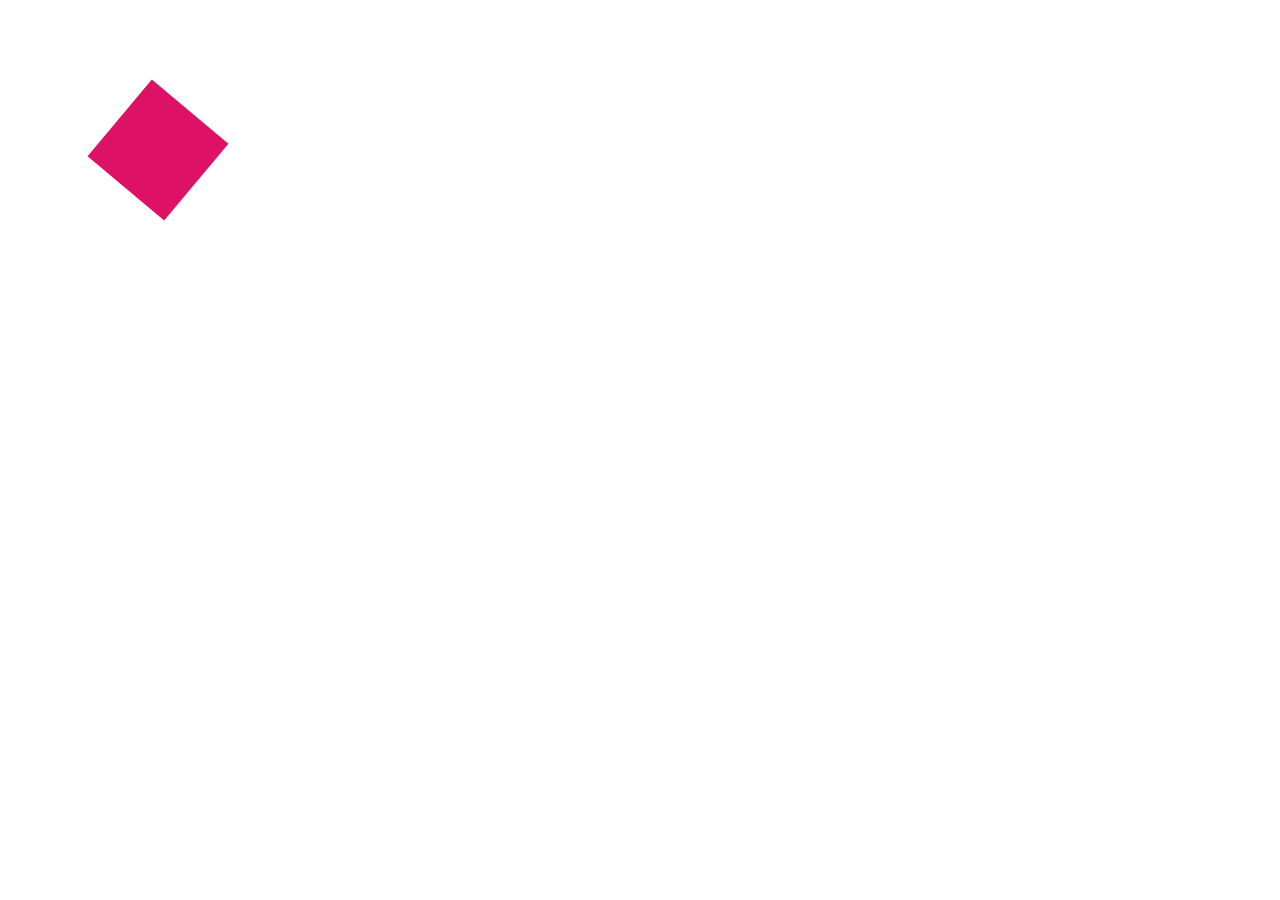
<file: WebProg/JavaScript/animation/index.htm>
<!DOCTYPE html>
<html lang="en">
    <head>
        <meta charset="utf-8">
        <title>Animation Example</title>
        <link rel="stylesheet" href="css/styles.css">
    </head>
    <body>
        <div id="square"></div>
        <script src="js/scripts.js"></script>
    </body>
</html>
</file>
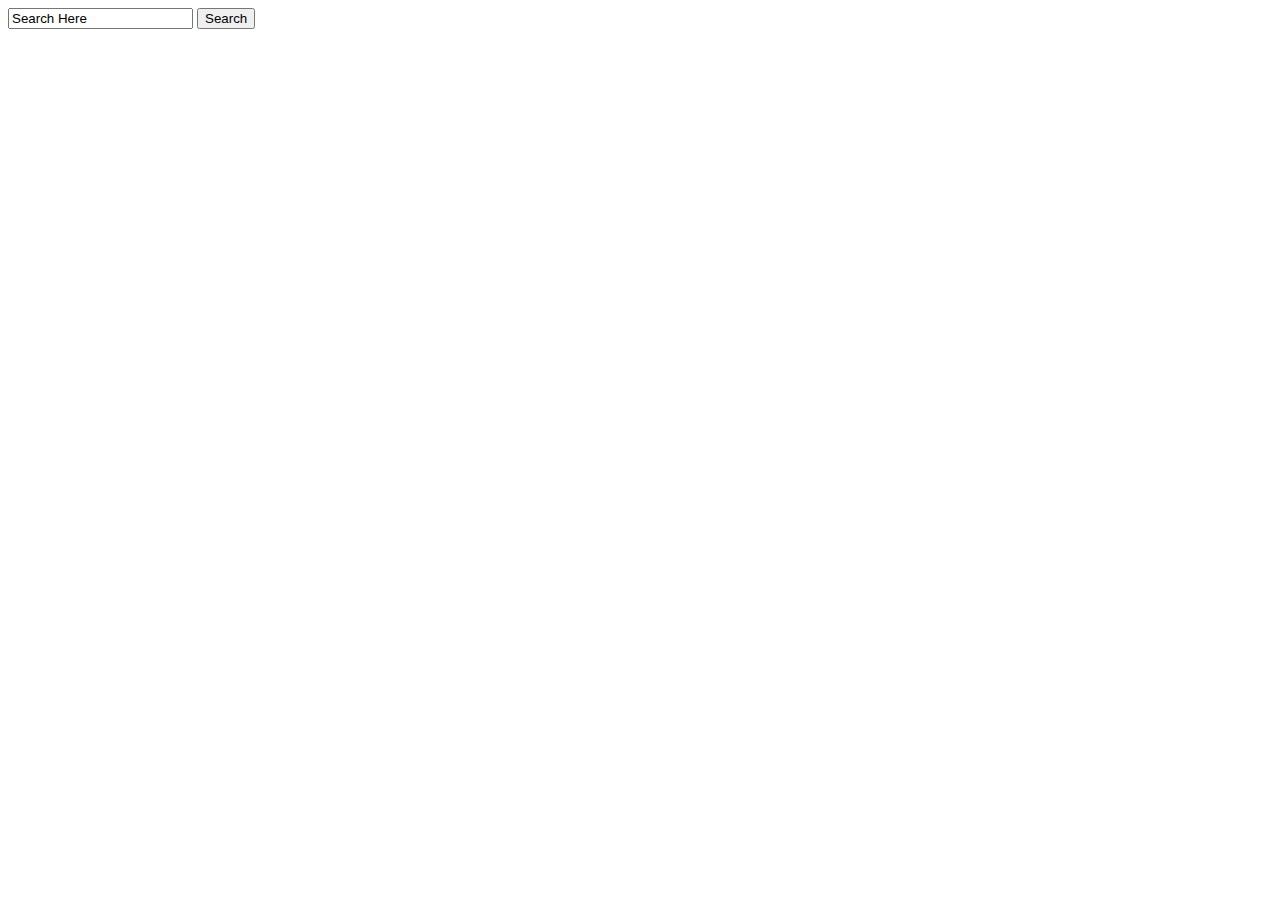
<file: WebProg/JavaScript/forms/index.htm>
<!doctype html>
<html lang="en">
<head>
    <meta charset="utf-8">
    <title>Search</title>
</head>
<body>
    <form name="search" action="search">
        <input type="text" name="searchBox">
        <button type="submit">Search</button>
    </form>
<script src="scripts.js"></script>
</body>
</html>
</file>
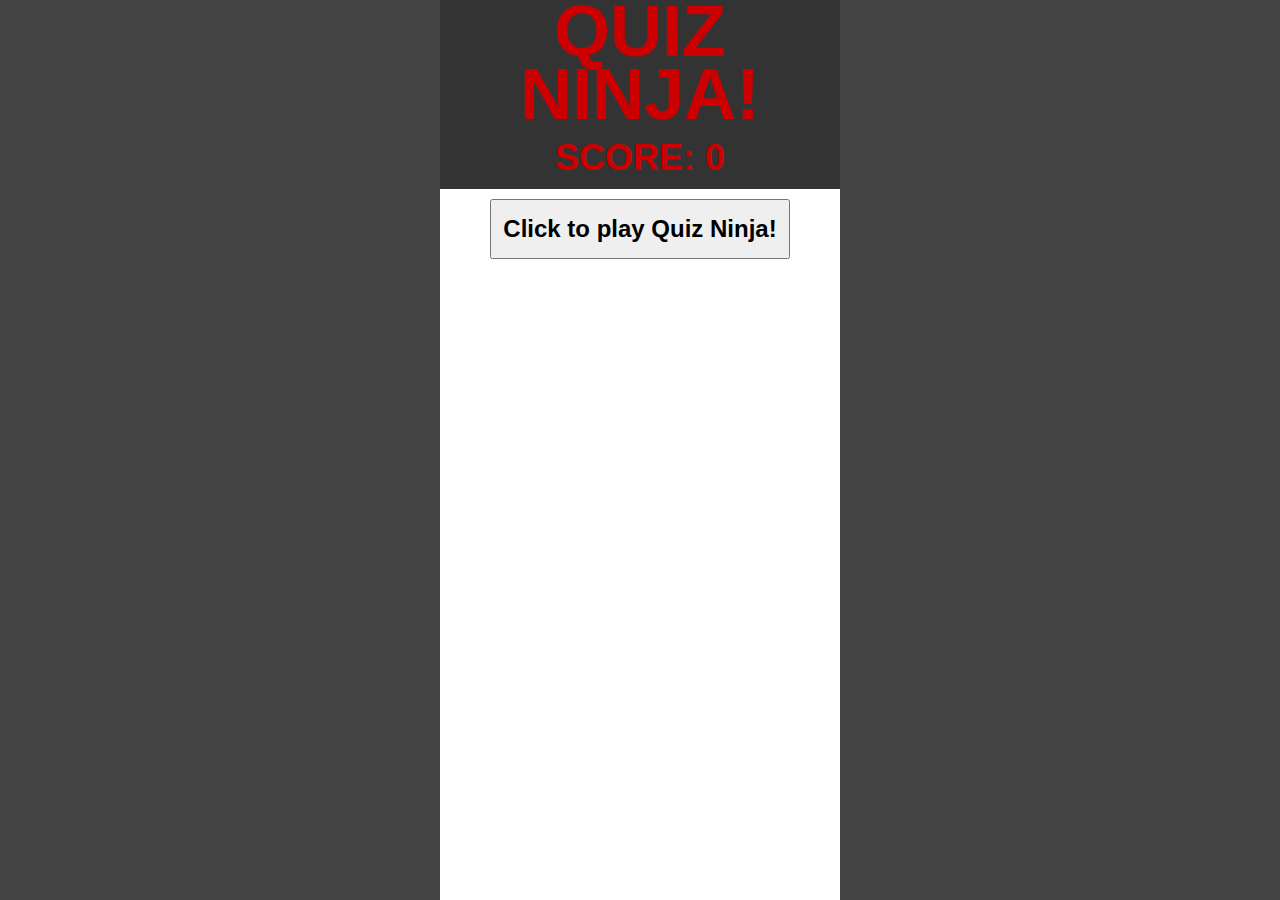
<file: WebProg/JavaScript/quiz_ninja/index.htm>
<!DOCTYPE html>
<html lang="en">
  <head>
    <meta charset="utf-8" />
    <meta name="description" content="A quiz game for ninjas" />
    <meta name="author" content="DAZ" />
    <title>Quiz Ninja</title>
    <link rel="stylesheet" href="css/styles.css" />
  </head>

  <body>
    <header>
      <h1>Quiz Ninja!</h1>
      <p>Score: <strong id="score">0</strong></p>
      <p id="timer"></p>
    </header>

    <section id="question"></section>

    <form id="answer"></form>

    <section id="feedback"></section>

    <button id="start">Click to play Quiz Ninja!</button>
  </body>
  <script src="js/scripts.js"></script>
</html>
</file>
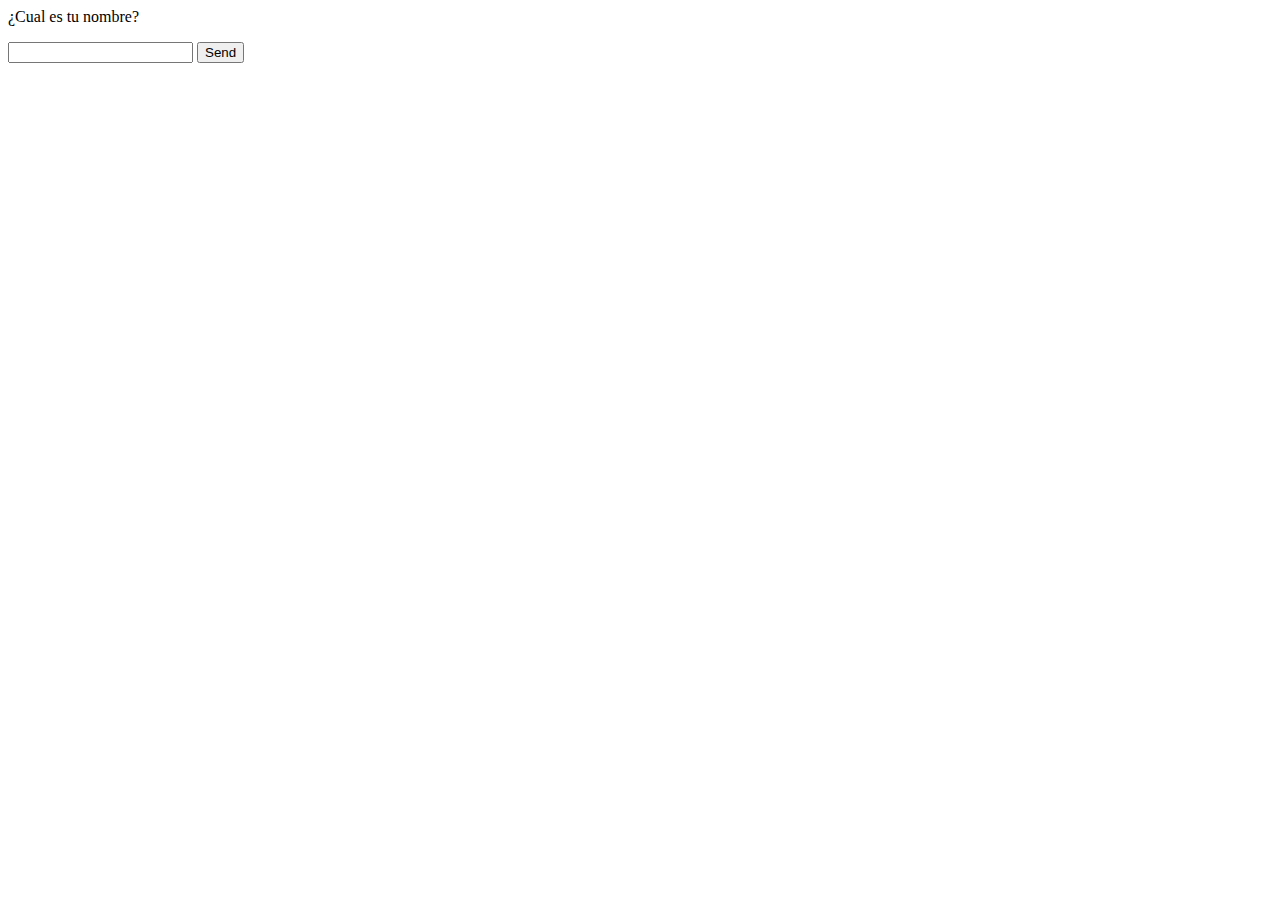
<file: WebProg/test.html>
<html>
<head>
	<script type="text/javascript">
		function sendMsg() {
			var name = document.getElementById("name");
			var age = parseFloat(document.getElementById("age"));
			var city = document.getElementById("city");
			var msg = "Bienvenido @ de $";

			if (age > 17) {
				document.getElementById("output").innerHTML(msg.replace("@", name).replace("$", city));
				//alert(msg.replace("@", name).replace("$", city));
			}
		}
	</script>
	<title>Pagina de Fede</title>
</head>
<body>
	<p>¿Cual es tu nombre?</p>
	<input type="text" name="name">
	<input id="Name" type="button" value="Send" onclick="doFunction();" />
</body>
</html>
</file>
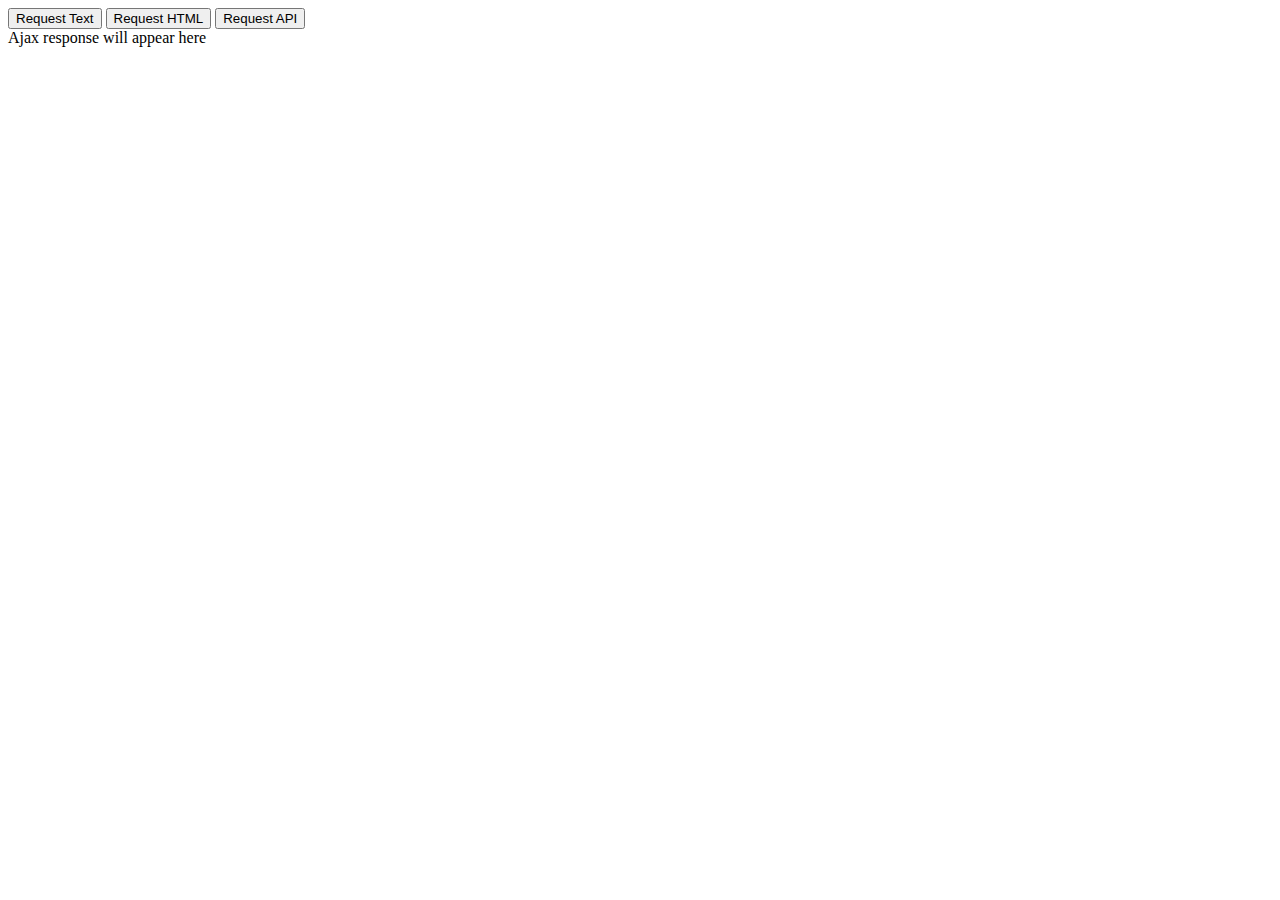
<file: WebProg/JavaScript/ajaxtest/ajax.htm>
<!DOCTYPE html>
<html lang="en">
  <head>
    <meta charset="utf-8" />
    <title>Ajax Example</title>
  </head>
  <body>
    <button id="text">Request Text</button>
    <button id="html">Request HTML</button>
    <button id="api">Request API</button>
    <div id="output">Ajax response will appear here</div>
    <script src="scripts.js"></script>
  </body>
</html>
</file>
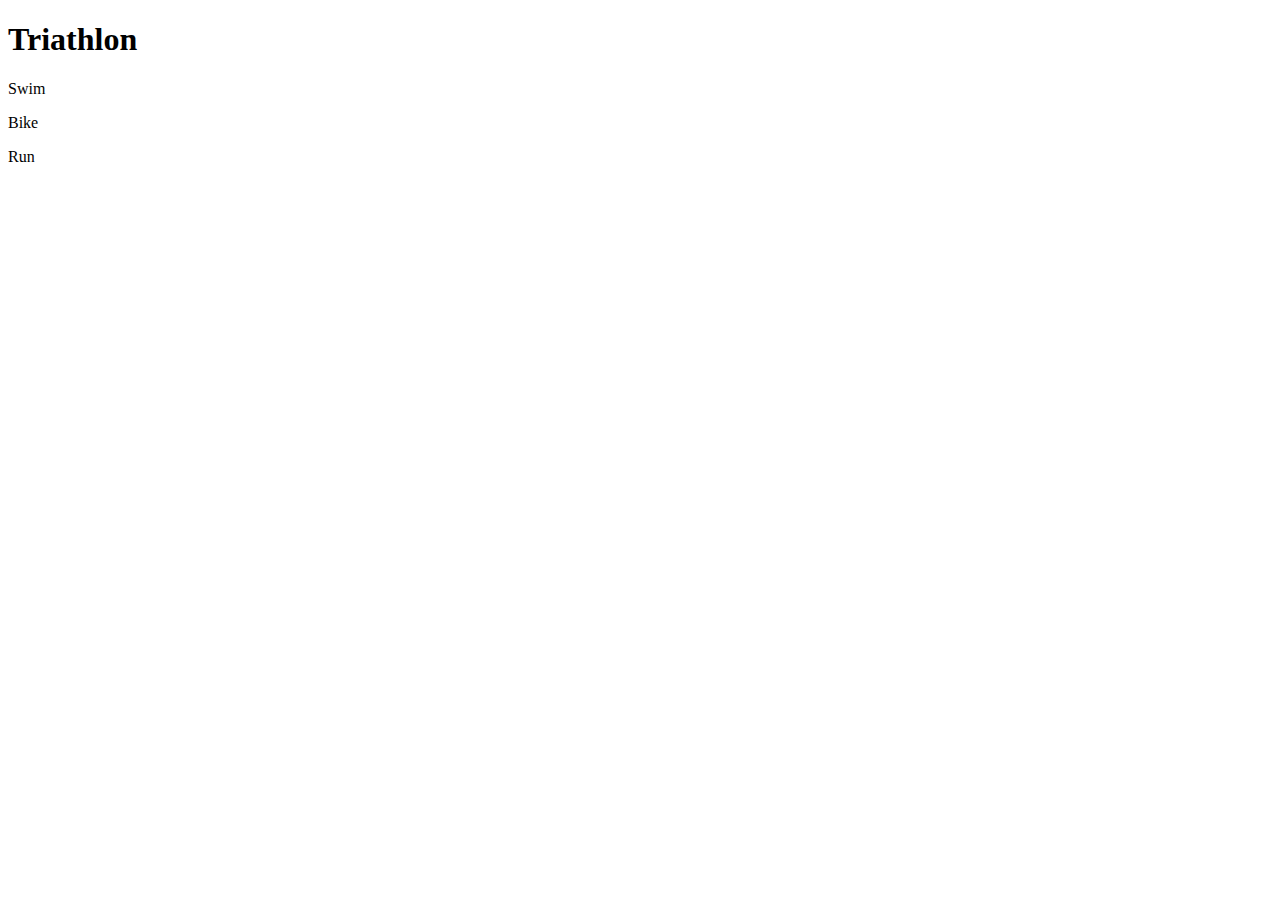
<file: WebProg/JavaScript/dom/dom.htm>
<!doctype html>
<html lang="en">
<head>
    <meta charset="utf-8">
    <title>Triathlon DOM</title>
</head>
<body>
    <header>
    <h1 id="title">Triathlon</h1>
    </header>
    <section id="sports">
    <p class="swim">Swim</p>
    <p id="bike">Bike</p>
    <p>Run</p>
    </section>
</body>
</html>
</file>
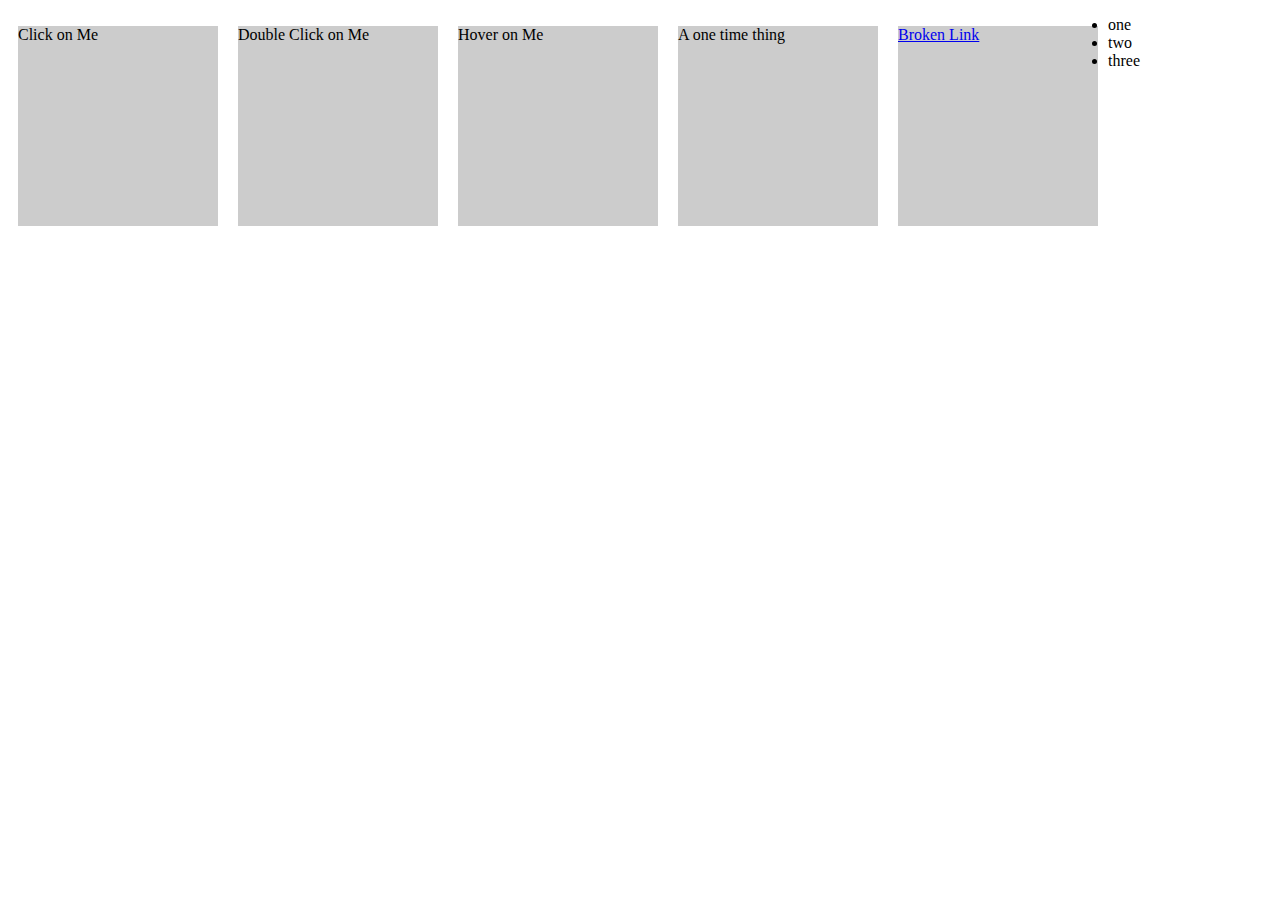
<file: WebProg/JavaScript/event/events.htm>
<!DOCTYPE html>
<html lang="en">
<head>
    <meta charset="utf-8">
    <title>Events Examples</title>
    <link rel="stylesheet" href="css/styles.css">
</head>
<body>
    <p id="click">Click on Me</p>
    <p id="dblclick">Double Click on Me</p>
    <p id="mouse">Hover on Me</p>
    <p id="once">A one time thing</p>
    <p>
        <a id="broken" href="http://thislinkisbroken.com">Broken Link</a>
    </p>
    <ul id="list">
        <li>one</li>
        <li>two</li>
        <li>three</li>
    </ul>
<script src="js/scripts.js"></script>
</body>
</html>
</file>
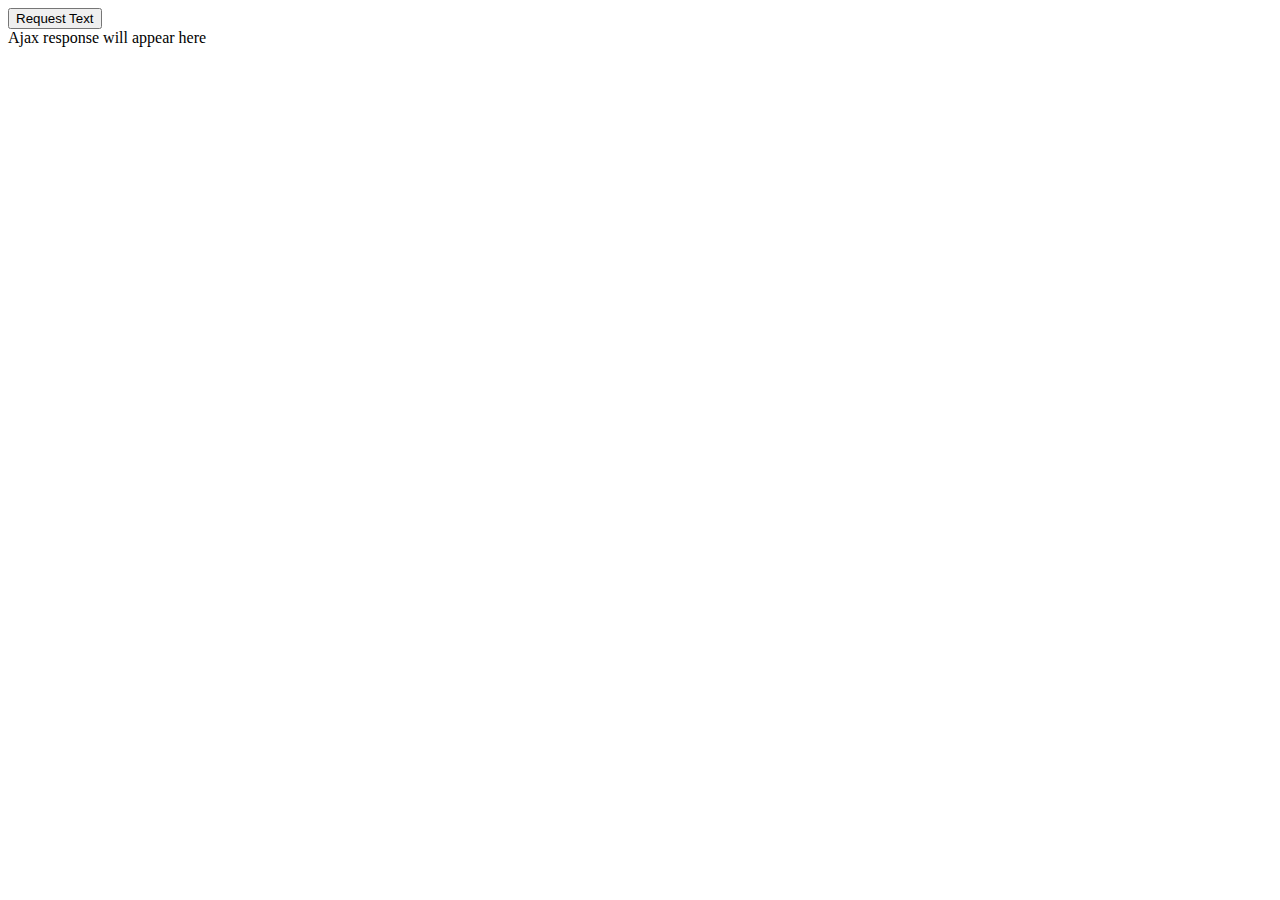
<file: WebProg/JavaScript/jsonptest/jsonp.htm>
<!DOCTYPE html>
<html lang="en">
  <head>
    <meta charset="utf-8" />
    <title>JSONP Example</title>
  </head>
  <body>
    <button id="send">Request Text</button>
    <div id="output">Ajax response will appear here</div>
    <script src="scripts.js"></script>
  </body>
</html>
</file>
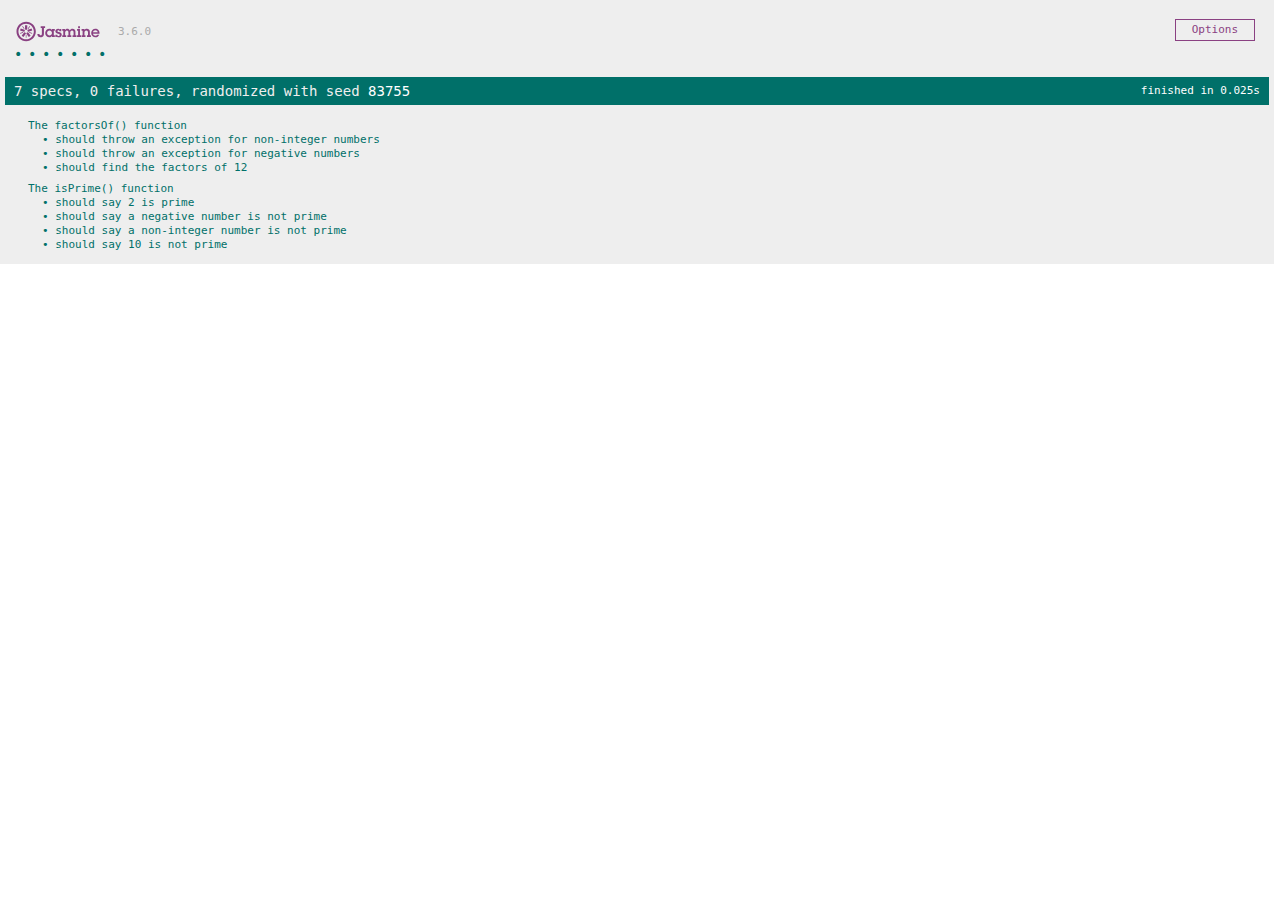
<file: WebProg/JavaScript/numberTest/SpecRunner.html>
<!DOCTYPE html>
<html>
    <head>
        <meta charset="utf-8" />
        <title>Jasmine Spec Runner v3.6.0</title>

        <link
            rel="shortcut icon"
            type="image/png"
            href="lib/jasmine-3.6.0/jasmine_favicon.png"
        />
        <link rel="stylesheet" href="lib/jasmine-3.6.0/jasmine.css" />

        <script src="lib/jasmine-3.6.0/jasmine.js"></script>
        <script src="lib/jasmine-3.6.0/jasmine-html.js"></script>
        <script src="lib/jasmine-3.6.0/boot.js"></script>

        <!-- include source files here... -->
        <script type="text/javascript" src="src/numberCruncher.js"></script>

        <!-- include spec files here... -->
        <script type="text/javascript" src="spec/numberSpec.js"></script>
    </head>

    <body></body>
</html>
</file>
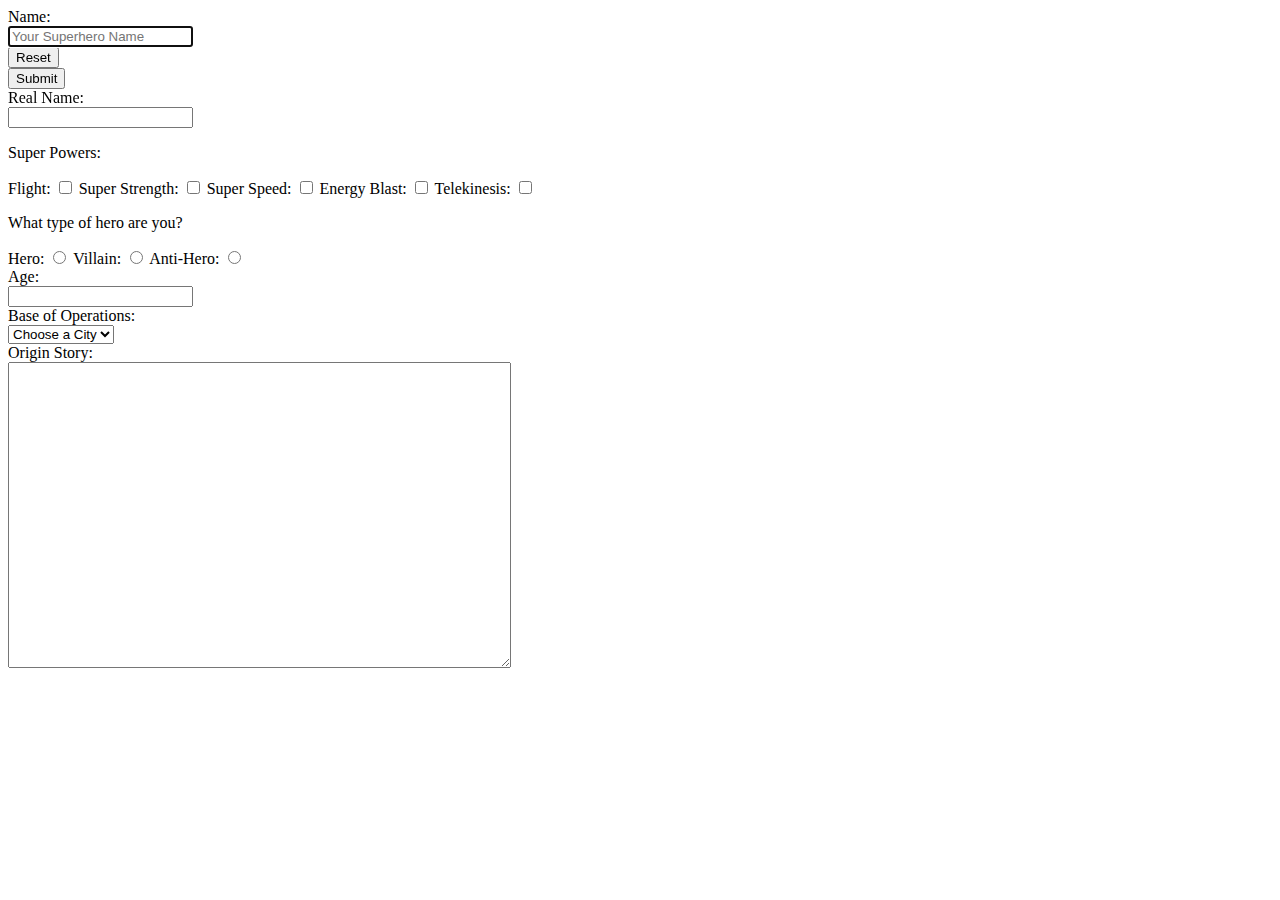
<file: WebProg/JavaScript/project/hero.htm>
<!DOCTYPE html>
<html lang="en">
    <head>
        <meta charset="utf=8">
        <title>Hero Form</title>
        <link rel="stylesheet" href="css/styles.css">
    </head>
    <body>
        <form id="hero">
            <label for="name" class="break">Name:</label>
            <input type="text" name="name" autofocus placeholder="Your Superhero Name" maxlength=32 required>
            <button type="reset">Reset</button>
            <button type="submit">Submit</button>
            <label for="realName" class="break">Real Name:</label>
            <input type="password" name="realName">
            <p>Super Powers:</p>
                <label for="flight">Flight:</label>
                <input type="checkbox" value="Flight" name="powers">
                <label for="strength">Super Strength:</label>
                <input type="checkbox" value="Strength" name="powers">
                <label for="speed">Super Speed:</label>
                <input type="checkbox" value="Super Speed" name="powers">
                <label for="energy">Energy Blast:</label>
                <input type="checkbox" value="Energy Blast" name="powers">
                <label for="telekinesis">Telekinesis:</label>
                <input type="checkbox" value="Telekinesis" name="powers">
            <p>What type of hero are you?</p>
                <label>Hero:</label>
                <input type="radio" name="type" value="Hero">
                <label>Villain:</label>
                <input type="radio" name="type" value="Villain">
                <label>Anti-Hero:</label>
                <input type="radio" name="type" value="Anti-Hero">

                <label for="age" class="break">Age:</label>
                <input type="number" name="age" min=0 step=1>
            <label for="City" class="break">Base of Operations:</label>
            <select name="city">
                <option value="" selected>Choose a City</option>
                <option value="Metropolis">Metropolis</option>
                <option value="Gotham City">Gotham City</option>
                <option value="Keystone City">Keystone City</option>
                <option value="Coast City">Coast City</option>
                <option value="Star City">Star City</option>
            </select>
            <label for="origin" class="break">Origin Story:</label>
            <textarea name="origin" rows="20" cols="60"></textarea>
        </form>
        <script src="js/scripts.js"></script>
    </body>
</html>
</file>
<file: WebProg/JavaScript/animation/css/styles.css>
#square {
    margin: 100px;
    width: 100px;
    height: 100px;
    background: #d16;
}
</file>
<file: WebProg/JavaScript/quiz_ninja/css/styles.css>
* {
  margin: 0;
  padding: 0;
}

body {
  width: 400px;
  margin: 0 auto;
  background: #fff;
  height: 100vh;
}

html {
  background: #444;
}

header {
  font: bold 36px/175% Arial, Helvetica, sans-serif;
  background: #333;
  color: #c00;
  text-transform: uppercase;
  text-align: center;
}

#timer {
  text-align: center;
}

section p {
  font: bold 24px/150% Arial, Helvetica, sans-serif;
  background: #ccc;
  border: #999 2px solid;
  color: #666;
  text-align: center;
  padding: 10px;
  margin: 10px auto;
  width: 300px;
}

.correct {
  background: #0c0;
  border: #090 2px solid;
  color: #060;
}

.wrong {
  background: #c00;
  border: #900 2px solid;
  color: #600;
}

input,
button {
  font: bold 24px/150% Arial, Helvetica, sans-serif;
  display: block;
  width: 300px;
  padding: 10px;
  margin: 10px auto;
}
</file>
<file: WebProg/JavaScript/event/css/styles.css>
p {
    width: 200px;
    height: 200px;
    margin: 10px;
    background-color: #ccc;
    float: left;
}

.highlight {
    background-color: red;
}
</file>
<file: WebProg/JavaScript/numberTest/lib/jasmine-3.6.0/jasmine.css>
@charset "UTF-8";
body { overflow-y: scroll; }

.jasmine_html-reporter { width: 100%; background-color: #eee; padding: 5px; margin: -8px; font-size: 11px; font-family: Monaco, "Lucida Console", monospace; line-height: 14px; color: #333; }

.jasmine_html-reporter a { text-decoration: none; }

.jasmine_html-reporter a:hover { text-decoration: underline; }

.jasmine_html-reporter p, .jasmine_html-reporter h1, .jasmine_html-reporter h2, .jasmine_html-reporter h3, .jasmine_html-reporter h4, .jasmine_html-reporter h5, .jasmine_html-reporter h6 { margin: 0; line-height: 14px; }

.jasmine_html-reporter .jasmine-banner, .jasmine_html-reporter .jasmine-symbol-summary, .jasmine_html-reporter .jasmine-summary, .jasmine_html-reporter .jasmine-result-message, .jasmine_html-reporter .jasmine-spec .jasmine-description, .jasmine_html-reporter .jasmine-spec-detail .jasmine-description, .jasmine_html-reporter .jasmine-alert .jasmine-bar, .jasmine_html-reporter .jasmine-stack-trace { padding-left: 9px; padding-right: 9px; }

.jasmine_html-reporter .jasmine-banner { position: relative; }

.jasmine_html-reporter .jasmine-banner .jasmine-title { background: url("[data-uri]") no-repeat; background: url("[data-uri]") no-repeat, none; -moz-background-size: 100%; -o-background-size: 100%; -webkit-background-size: 100%; background-size: 100%; display: block; float: left; width: 90px; height: 25px; }

.jasmine_html-reporter .jasmine-banner .jasmine-version { margin-left: 14px; position: relative; top: 6px; }

.jasmine_html-reporter #jasmine_content { position: fixed; right: 100%; }

.jasmine_html-reporter .jasmine-version { color: #aaa; }

.jasmine_html-reporter .jasmine-banner { margin-top: 14px; }

.jasmine_html-reporter .jasmine-duration { color: #fff; float: right; line-height: 28px; padding-right: 9px; }

.jasmine_html-reporter .jasmine-symbol-summary { overflow: hidden; margin: 14px 0; }

.jasmine_html-reporter .jasmine-symbol-summary li { display: inline-block; height: 10px; width: 14px; font-size: 16px; }

.jasmine_html-reporter .jasmine-symbol-summary li.jasmine-passed { font-size: 14px; }

.jasmine_html-reporter .jasmine-symbol-summary li.jasmine-passed:before { color: #007069; content: "•"; }

.jasmine_html-reporter .jasmine-symbol-summary li.jasmine-failed { line-height: 9px; }

.jasmine_html-reporter .jasmine-symbol-summary li.jasmine-failed:before { color: #ca3a11; content: "×"; font-weight: bold; margin-left: -1px; }

.jasmine_html-reporter .jasmine-symbol-summary li.jasmine-excluded { font-size: 14px; }

.jasmine_html-reporter .jasmine-symbol-summary li.jasmine-excluded:before { color: #bababa; content: "•"; }

.jasmine_html-reporter .jasmine-symbol-summary li.jasmine-excluded-no-display { font-size: 14px; display: none; }

.jasmine_html-reporter .jasmine-symbol-summary li.jasmine-pending { line-height: 17px; }

.jasmine_html-reporter .jasmine-symbol-summary li.jasmine-pending:before { color: #ba9d37; content: "*"; }

.jasmine_html-reporter .jasmine-symbol-summary li.jasmine-empty { font-size: 14px; }

.jasmine_html-reporter .jasmine-symbol-summary li.jasmine-empty:before { color: #ba9d37; content: "•"; }

.jasmine_html-reporter .jasmine-run-options { float: right; margin-right: 5px; border: 1px solid #8a4182; color: #8a4182; position: relative; line-height: 20px; }

.jasmine_html-reporter .jasmine-run-options .jasmine-trigger { cursor: pointer; padding: 8px 16px; }

.jasmine_html-reporter .jasmine-run-options .jasmine-payload { position: absolute; display: none; right: -1px; border: 1px solid #8a4182; background-color: #eee; white-space: nowrap; padding: 4px 8px; }

.jasmine_html-reporter .jasmine-run-options .jasmine-payload.jasmine-open { display: block; }

.jasmine_html-reporter .jasmine-bar { line-height: 28px; font-size: 14px; display: block; color: #eee; }

.jasmine_html-reporter .jasmine-bar.jasmine-failed, .jasmine_html-reporter .jasmine-bar.jasmine-errored { background-color: #ca3a11; border-bottom: 1px solid #eee; }

.jasmine_html-reporter .jasmine-bar.jasmine-passed { background-color: #007069; }

.jasmine_html-reporter .jasmine-bar.jasmine-incomplete { background-color: #bababa; }

.jasmine_html-reporter .jasmine-bar.jasmine-skipped { background-color: #bababa; }

.jasmine_html-reporter .jasmine-bar.jasmine-warning { background-color: #ba9d37; color: #333; }

.jasmine_html-reporter .jasmine-bar.jasmine-menu { background-color: #fff; color: #aaa; }

.jasmine_html-reporter .jasmine-bar.jasmine-menu a { color: #333; }

.jasmine_html-reporter .jasmine-bar a { color: white; }

.jasmine_html-reporter.jasmine-spec-list .jasmine-bar.jasmine-menu.jasmine-failure-list, .jasmine_html-reporter.jasmine-spec-list .jasmine-results .jasmine-failures { display: none; }

.jasmine_html-reporter.jasmine-failure-list .jasmine-bar.jasmine-menu.jasmine-spec-list, .jasmine_html-reporter.jasmine-failure-list .jasmine-summary { display: none; }

.jasmine_html-reporter .jasmine-results { margin-top: 14px; }

.jasmine_html-reporter .jasmine-summary { margin-top: 14px; }

.jasmine_html-reporter .jasmine-summary ul { list-style-type: none; margin-left: 14px; padding-top: 0; padding-left: 0; }

.jasmine_html-reporter .jasmine-summary ul.jasmine-suite { margin-top: 7px; margin-bottom: 7px; }

.jasmine_html-reporter .jasmine-summary li.jasmine-passed a { color: #007069; }

.jasmine_html-reporter .jasmine-summary li.jasmine-failed a { color: #ca3a11; }

.jasmine_html-reporter .jasmine-summary li.jasmine-empty a { color: #ba9d37; }

.jasmine_html-reporter .jasmine-summary li.jasmine-pending a { color: #ba9d37; }

.jasmine_html-reporter .jasmine-summary li.jasmine-excluded a { color: #bababa; }

.jasmine_html-reporter .jasmine-specs li.jasmine-passed a:before { content: "• "; }

.jasmine_html-reporter .jasmine-specs li.jasmine-failed a:before { content: "× "; }

.jasmine_html-reporter .jasmine-specs li.jasmine-empty a:before { content: "* "; }

.jasmine_html-reporter .jasmine-specs li.jasmine-pending a:before { content: "• "; }

.jasmine_html-reporter .jasmine-specs li.jasmine-excluded a:before { content: "• "; }

.jasmine_html-reporter .jasmine-description + .jasmine-suite { margin-top: 0; }

.jasmine_html-reporter .jasmine-suite { margin-top: 14px; }

.jasmine_html-reporter .jasmine-suite a { color: #333; }

.jasmine_html-reporter .jasmine-failures .jasmine-spec-detail { margin-bottom: 28px; }

.jasmine_html-reporter .jasmine-failures .jasmine-spec-detail .jasmine-description { background-color: #ca3a11; color: white; }

.jasmine_html-reporter .jasmine-failures .jasmine-spec-detail .jasmine-description a { color: white; }

.jasmine_html-reporter .jasmine-result-message { padding-top: 14px; color: #333; white-space: pre-wrap; }

.jasmine_html-reporter .jasmine-result-message span.jasmine-result { display: block; }

.jasmine_html-reporter .jasmine-stack-trace { margin: 5px 0 0 0; max-height: 224px; overflow: auto; line-height: 18px; color: #666; border: 1px solid #ddd; background: white; white-space: pre; }
</file>
<file: WebProg/JavaScript/project/css/styles.css>
label.break, button{
    display: block;
}

.error {
    background: #f99;
    border: #900 1px solid;
}
</file>
